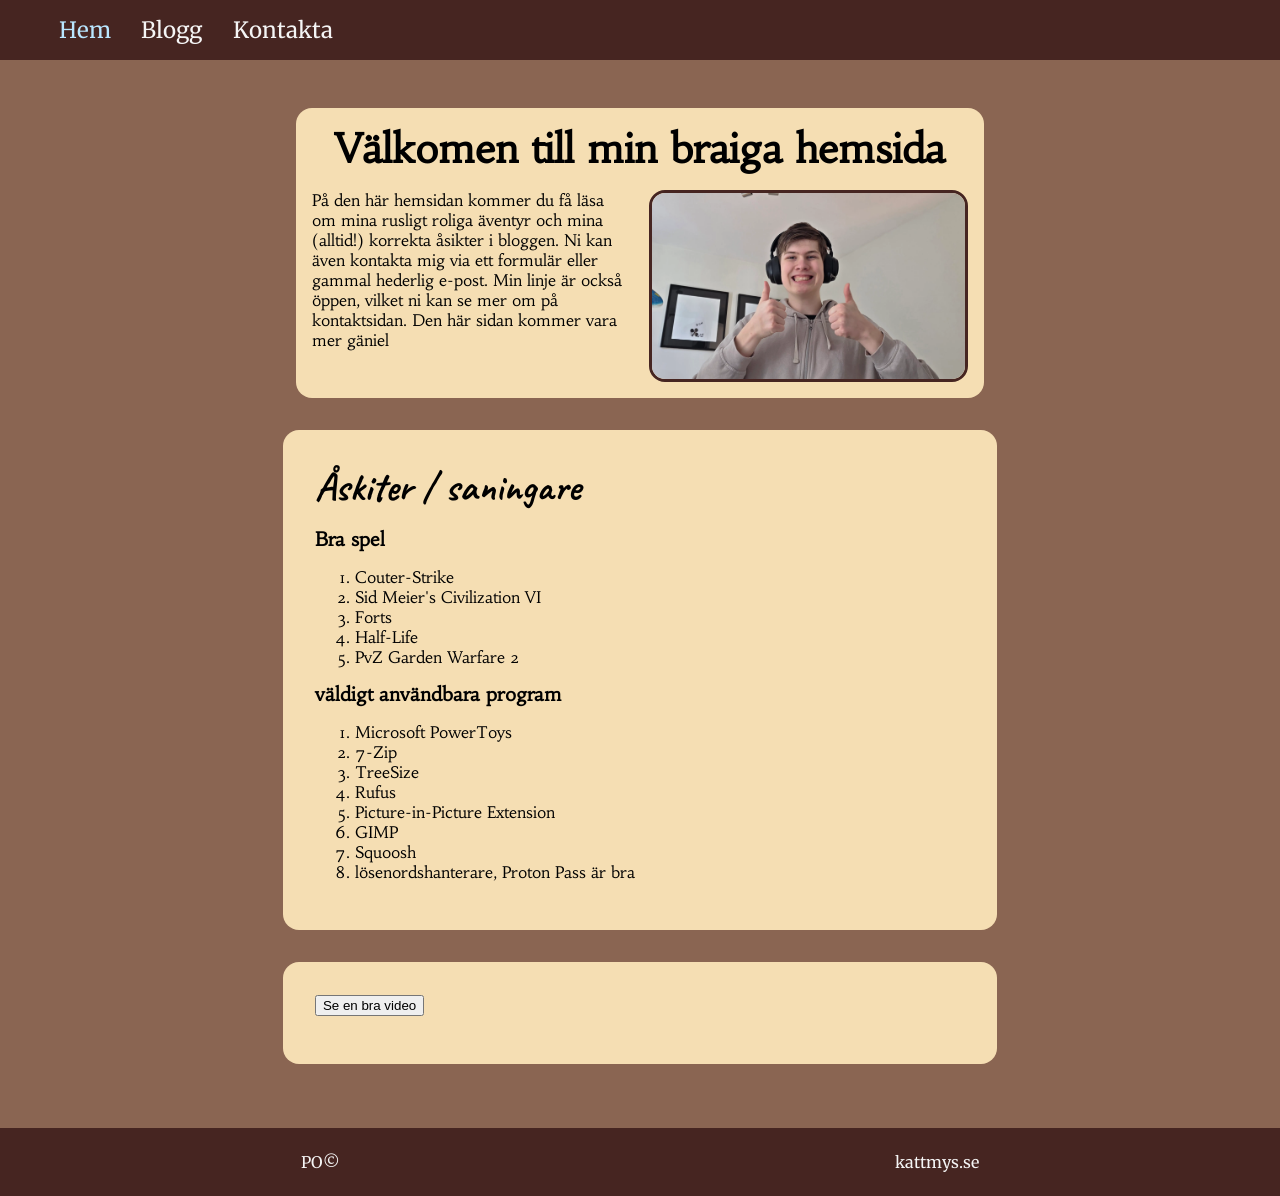
<file: index.html>
<!DOCTYPE html>
<html lang="sv">

<head>
    <meta charset="UTF-8">
    <meta name="viewport" content="width=device-width, initial-scale=1.0">
    <title>Hem</title>
    <link rel="stylesheet" href="style.css">
    <script defer src="./script.js"></script>
</head>

<body>
    <div class="container">
        <header>
            <nav>
                <a class="active" href="index.html">Hem</a>
                <a href="blogg.html">Blogg</a>
                <a href="kontakta.html">Kontakta</a>
            </nav>
        </header>
        <main>
            <figure>
                <h1>Välkomen till min braiga hemsida</h1>
                <div class="flex-box">
                    <p>På den här hemsidan kommer du få läsa om mina rusligt roliga äventyr och mina (alltid!) korrekta
                        åsikter i bloggen. Ni kan även kontakta mig via ett formulär eller gammal hederlig e-post. Min
                        linje är också öppen, vilket ni kan se mer om på kontaktsidan. Den här sidan kommer vara mer
                        gäniel</p>
                    <img src="pictures/coolStartPicture.webp" alt="En cool bild på mig">
                </div>
            </figure>
                <article>
                    <h2>Åskiter / saningare</h2>
                    <h3>Bra spel</h3>
                    <ol>
                        <li>Couter-Strike</li>
                        <li>Sid Meier's Civilization VI</li>
                        <li>Forts</li>
                        <li>Half-Life</li>
                        <li>PvZ Garden Warfare 2</li>
                    </ol>
                    <h3>väldigt användbara program</h3>
                    <ol>
                        <li><a href="https://apps.microsoft.com/detail/XP89DCGQ3K6VLD?hl=sv-SE&gl=SE&ocid=pdpshare">Microsoft PowerToys</a></li>
                        <li><a href="https://www.7-zip.org/">7-Zip</a></li>
                        <li><a href="https://www.jam-software.com/treesize#different-versions-for-different-requirements">TreeSize</a></li>
                        <li><a href="https://rufus.ie/en/">Rufus</a></li>
                        <li><a href="https://chromewebstore.google.com/detail/picture-in-picture-extens/hkgfoiooedgoejojocmhlaklaeopbecg?hl=sv&utm_source=ext_sidebar">Picture-in-Picture Extension</a></li>
                        <li><a href="https://www.gimp.org/downloads/">GIMP</a></li>
                        <li><a href="https://squoosh.app/">Squoosh</a></li>
                        <li>lösenordshanterare, <a href="https://proton.me/pass">Proton Pass</a> är bra</li>
                    </ol>
                </article>
                <article>
                        <button onclick="showVideo()">Se en bra video</button>
                        <iframe width="200" height="400" src="https://www.youtube.com/embed/jNQXAC9IVRw" title="YouTube video player" frameborder="0" allow="accelerometer; autoplay; clipboard-write; encrypted-media; gyroscope; picture-in-picture; web-share" referrerpolicy="strict-origin-when-cross-origin" allowfullscreen></iframe>
                </article>
        </main>
        <footer>
            <p>PO&copy;</p>
            <p><a href="https://kattmys.se/">kattmys.se</a></p>
        </footer>
    </div>
</body>

</html>
</file>
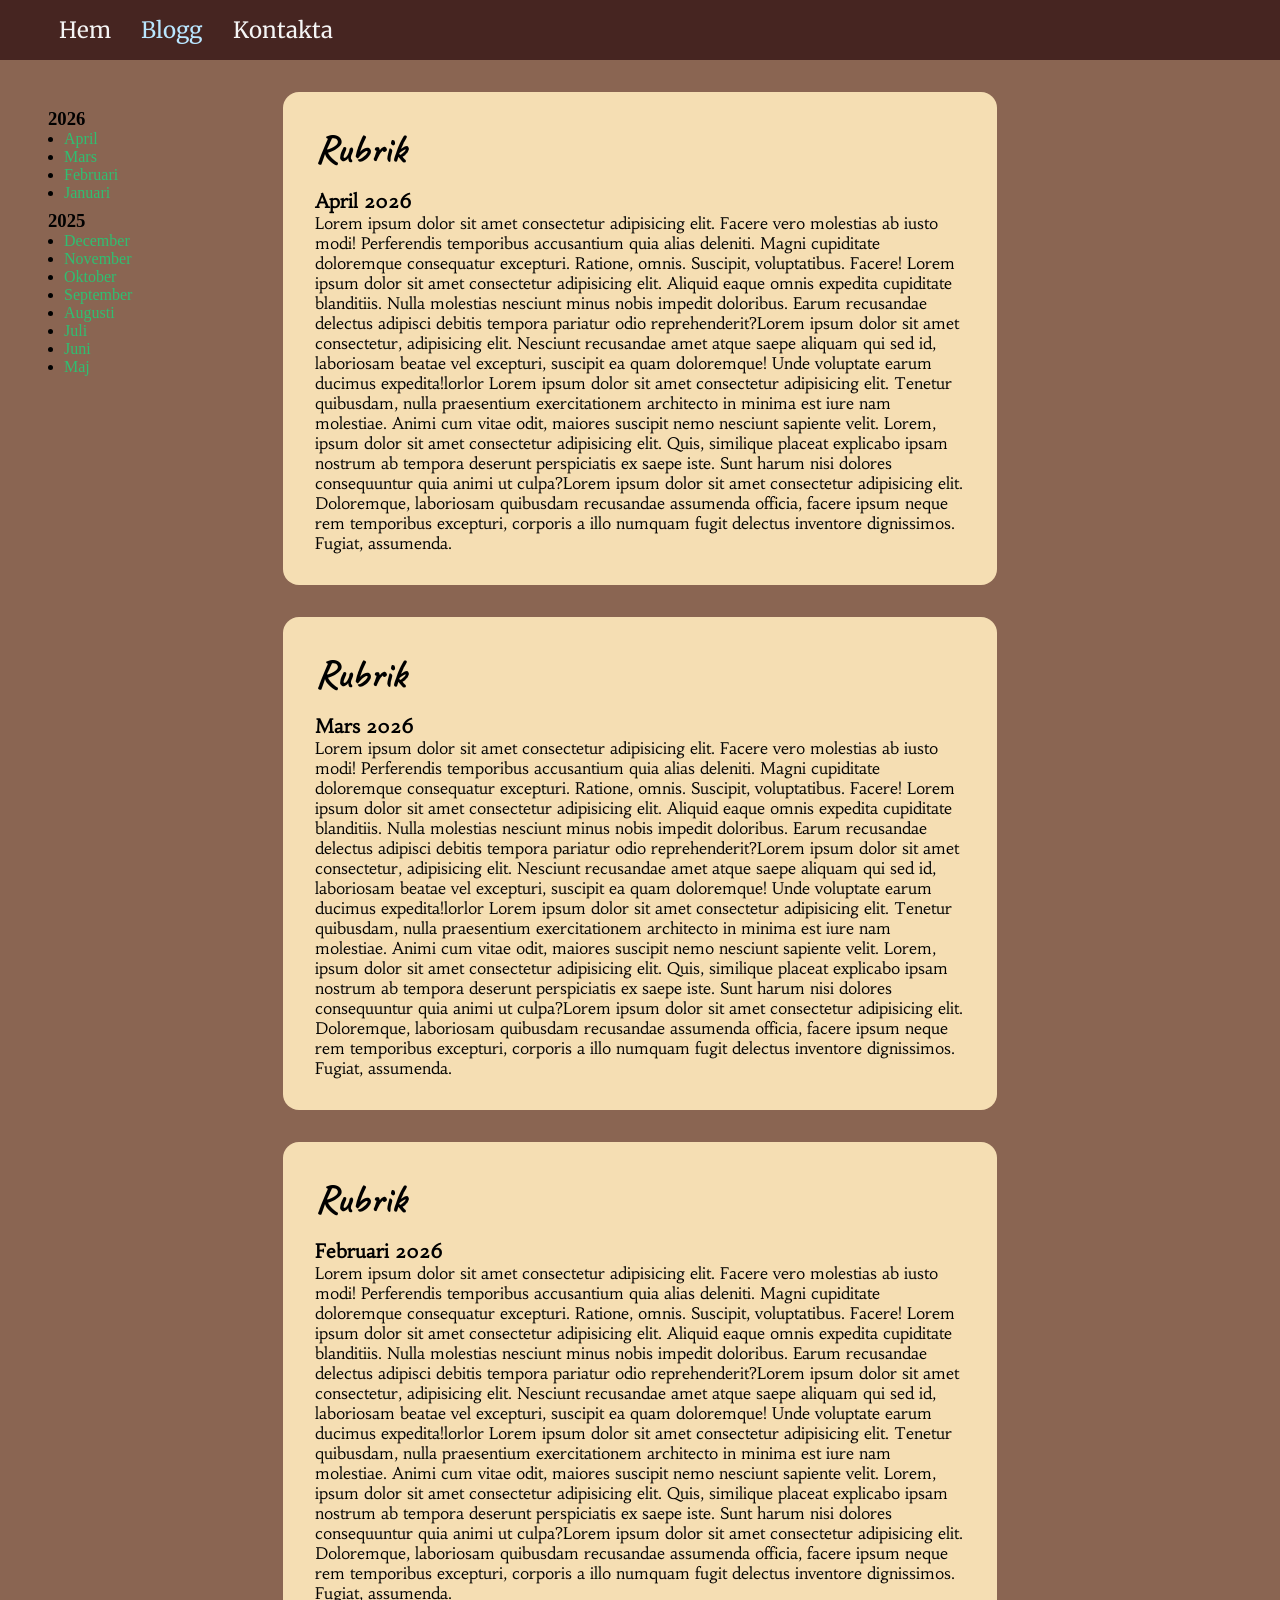
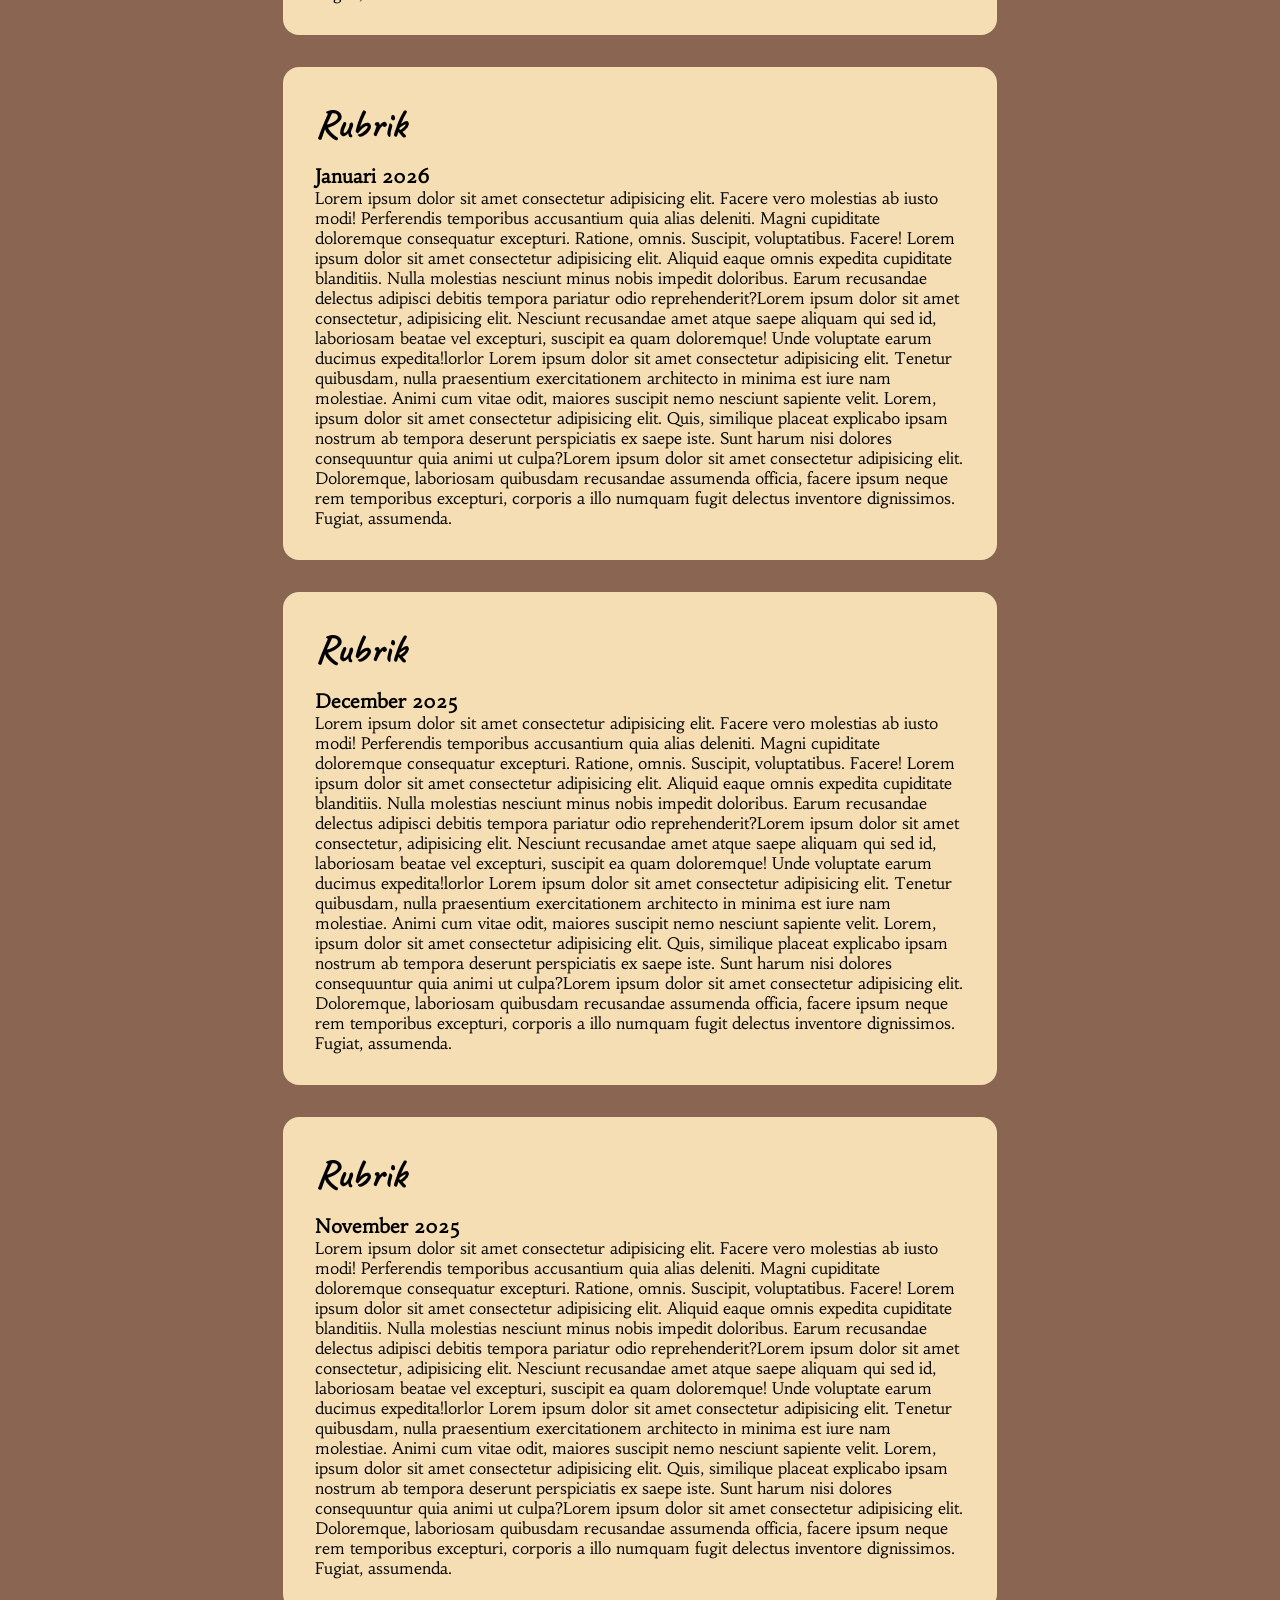
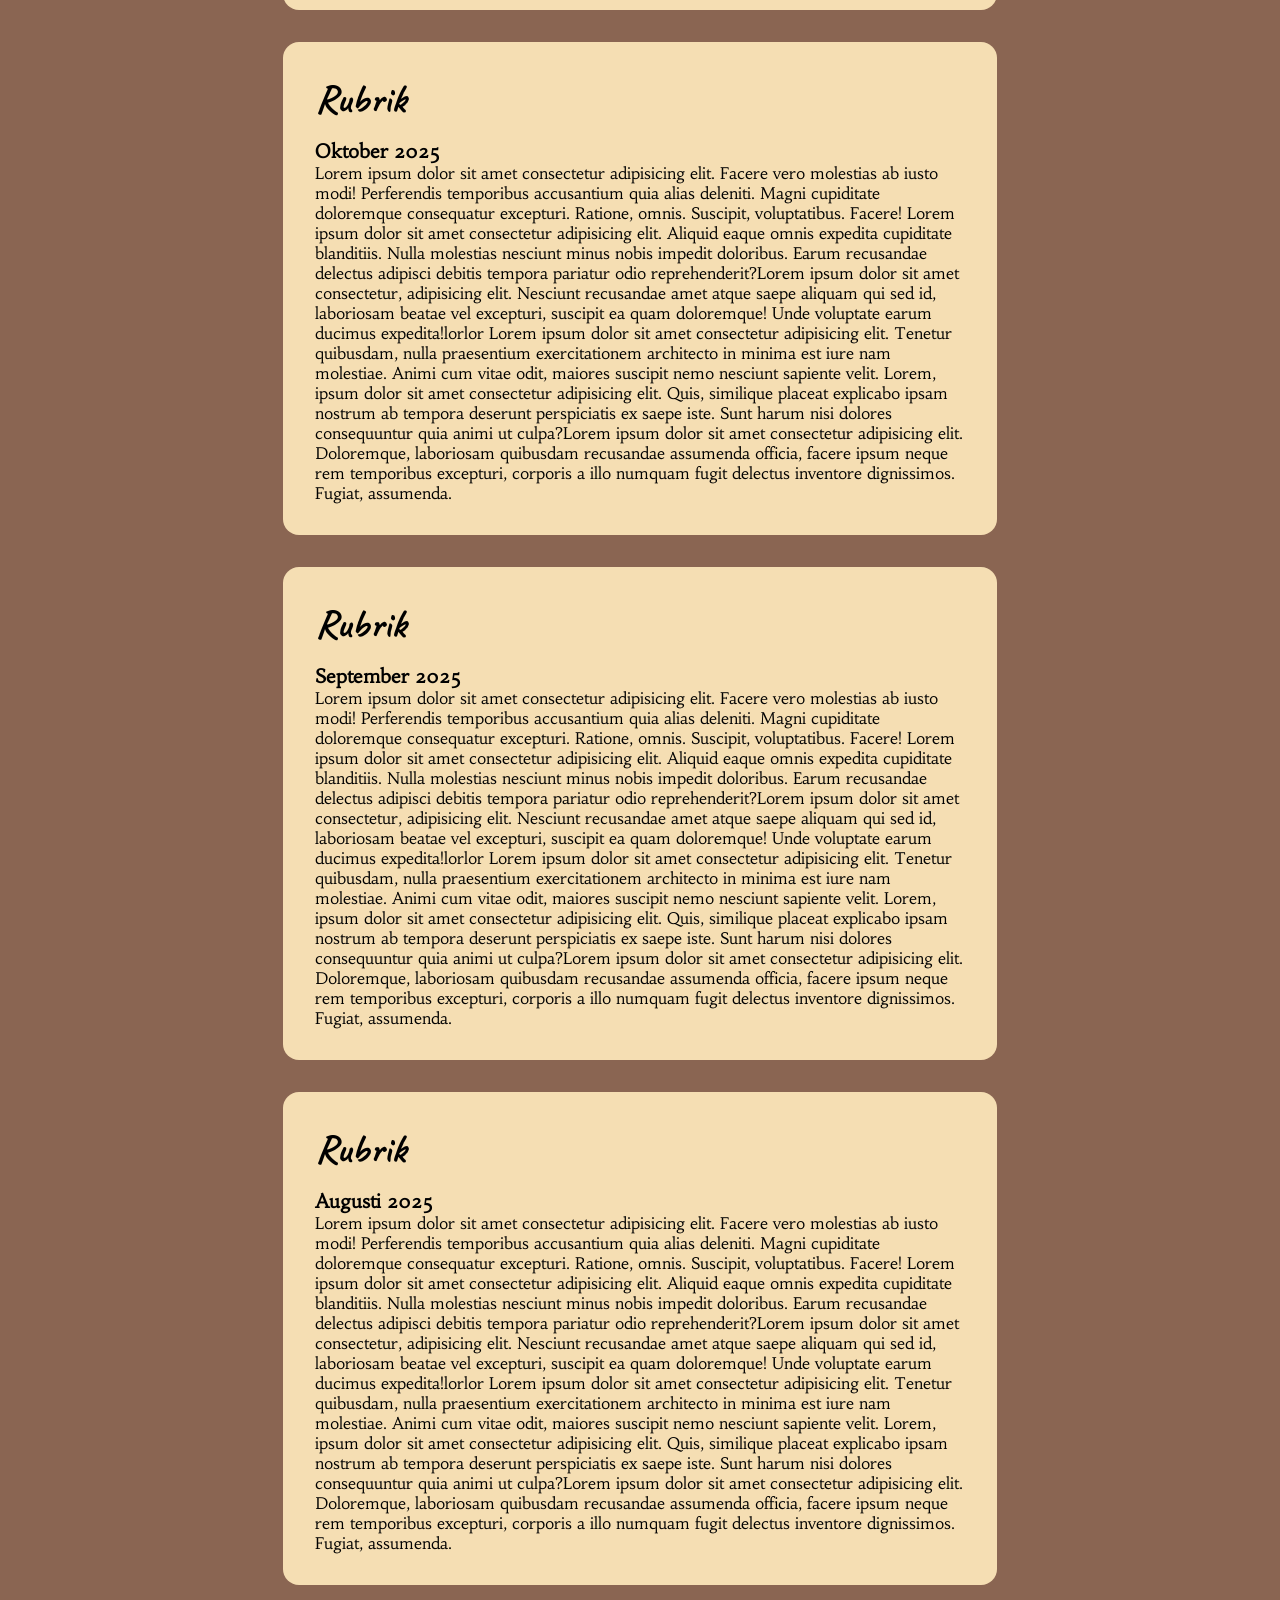
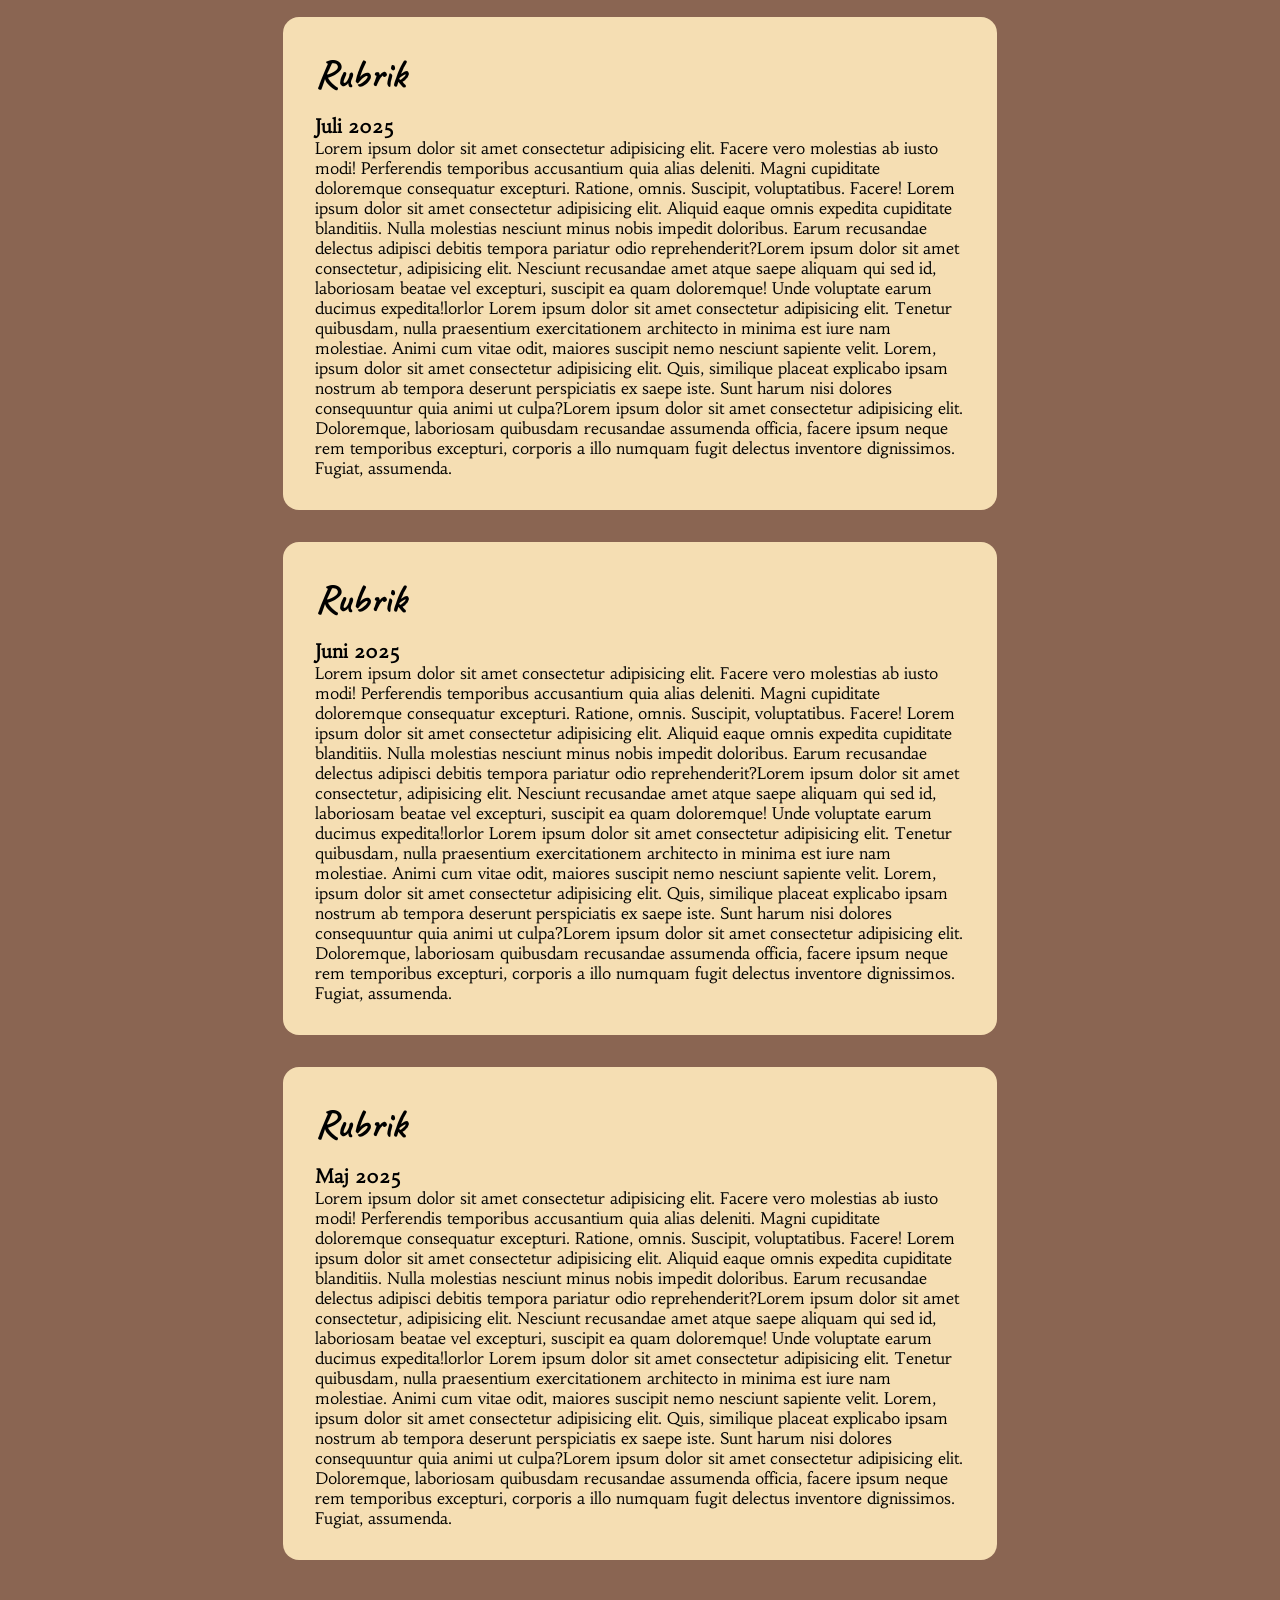
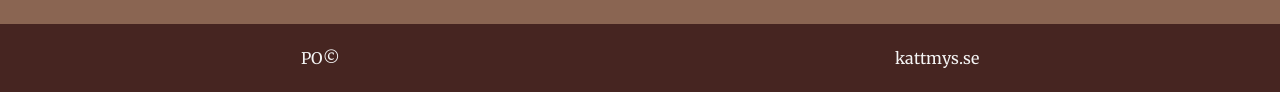
<file: blogg.html>
<!DOCTYPE html>
<html lang="sv">

<head>
    <meta charset="UTF-8">
    <meta name="viewport" content="width=device-width, initial-scale=1.0">
    <title>Blogg</title>
    <link rel="stylesheet" href="style.css">
</head>

<body>
    <div class="container">
        <header>
            <nav>
                <a href="index.html">Hem</a>
                <a class="active" href="blogg.html">Blogg</a>
                <a href="kontakta.html">Kontakta</a>
            </nav>
        </header>
        <main>
            <article>
                <h2>Rubrik</h2>
                <h3>April 2026</h3>
                <p>Lorem ipsum dolor sit amet consectetur adipisicing elit. Facere vero molestias ab iusto modi!
                    Perferendis temporibus accusantium quia alias deleniti. Magni cupiditate doloremque consequatur
                    excepturi. Ratione, omnis. Suscipit, voluptatibus. Facere! Lorem ipsum dolor sit amet consectetur
                    adipisicing elit. Aliquid eaque omnis expedita cupiditate blanditiis. Nulla molestias nesciunt minus
                    nobis impedit doloribus. Earum recusandae delectus adipisci debitis tempora pariatur odio
                    reprehenderit?Lorem ipsum dolor sit amet consectetur, adipisicing elit. Nesciunt recusandae amet
                    atque saepe aliquam qui sed id, laboriosam beatae vel excepturi, suscipit ea quam doloremque! Unde
                    voluptate earum ducimus expedita!lorlor Lorem ipsum dolor sit amet consectetur adipisicing elit.
                    Tenetur quibusdam, nulla praesentium exercitationem architecto in minima est iure nam molestiae.
                    Animi cum vitae odit, maiores suscipit nemo nesciunt sapiente velit. Lorem, ipsum dolor sit amet
                    consectetur adipisicing elit. Quis, similique placeat explicabo ipsam nostrum ab tempora deserunt
                    perspiciatis ex saepe iste. Sunt harum nisi dolores consequuntur quia animi ut culpa?Lorem ipsum
                    dolor sit amet consectetur adipisicing elit. Doloremque, laboriosam quibusdam recusandae assumenda
                    officia, facere ipsum neque rem temporibus excepturi, corporis a illo numquam fugit delectus
                    inventore dignissimos. Fugiat, assumenda.</p>
            </article>
            <article id="Mars-2026">
                <h2>Rubrik</h2>
                <h3>Mars 2026</h3>
                <p>Lorem ipsum dolor sit amet consectetur adipisicing elit. Facere vero molestias ab iusto modi!
                    Perferendis temporibus accusantium quia alias deleniti. Magni cupiditate doloremque consequatur
                    excepturi. Ratione, omnis. Suscipit, voluptatibus. Facere! Lorem ipsum dolor sit amet consectetur
                    adipisicing elit. Aliquid eaque omnis expedita cupiditate blanditiis. Nulla molestias nesciunt minus
                    nobis impedit doloribus. Earum recusandae delectus adipisci debitis tempora pariatur odio
                    reprehenderit?Lorem ipsum dolor sit amet consectetur, adipisicing elit. Nesciunt recusandae amet
                    atque saepe aliquam qui sed id, laboriosam beatae vel excepturi, suscipit ea quam doloremque! Unde
                    voluptate earum ducimus expedita!lorlor Lorem ipsum dolor sit amet consectetur adipisicing elit.
                    Tenetur quibusdam, nulla praesentium exercitationem architecto in minima est iure nam molestiae.
                    Animi cum vitae odit, maiores suscipit nemo nesciunt sapiente velit. Lorem, ipsum dolor sit amet
                    consectetur adipisicing elit. Quis, similique placeat explicabo ipsam nostrum ab tempora deserunt
                    perspiciatis ex saepe iste. Sunt harum nisi dolores consequuntur quia animi ut culpa?Lorem ipsum
                    dolor sit amet consectetur adipisicing elit. Doloremque, laboriosam quibusdam recusandae assumenda
                    officia, facere ipsum neque rem temporibus excepturi, corporis a illo numquam fugit delectus
                    inventore dignissimos. Fugiat, assumenda.</p>
            </article>
            <article id="Februari-2026">
                <h2>Rubrik</h2>
                <h3>Februari 2026</h3>
                <p>Lorem ipsum dolor sit amet consectetur adipisicing elit. Facere vero molestias ab iusto modi!
                    Perferendis temporibus accusantium quia alias deleniti. Magni cupiditate doloremque consequatur
                    excepturi. Ratione, omnis. Suscipit, voluptatibus. Facere! Lorem ipsum dolor sit amet consectetur
                    adipisicing elit. Aliquid eaque omnis expedita cupiditate blanditiis. Nulla molestias nesciunt minus
                    nobis impedit doloribus. Earum recusandae delectus adipisci debitis tempora pariatur odio
                    reprehenderit?Lorem ipsum dolor sit amet consectetur, adipisicing elit. Nesciunt recusandae amet
                    atque saepe aliquam qui sed id, laboriosam beatae vel excepturi, suscipit ea quam doloremque! Unde
                    voluptate earum ducimus expedita!lorlor Lorem ipsum dolor sit amet consectetur adipisicing elit.
                    Tenetur quibusdam, nulla praesentium exercitationem architecto in minima est iure nam molestiae.
                    Animi cum vitae odit, maiores suscipit nemo nesciunt sapiente velit. Lorem, ipsum dolor sit amet
                    consectetur adipisicing elit. Quis, similique placeat explicabo ipsam nostrum ab tempora deserunt
                    perspiciatis ex saepe iste. Sunt harum nisi dolores consequuntur quia animi ut culpa?Lorem ipsum
                    dolor sit amet consectetur adipisicing elit. Doloremque, laboriosam quibusdam recusandae assumenda
                    officia, facere ipsum neque rem temporibus excepturi, corporis a illo numquam fugit delectus
                    inventore dignissimos. Fugiat, assumenda.</p>
            </article>
            <article id="Januari-2026">
                <h2>Rubrik</h2>
                <h3>Januari 2026</h3>
                <p>Lorem ipsum dolor sit amet consectetur adipisicing elit. Facere vero molestias ab iusto modi!
                    Perferendis temporibus accusantium quia alias deleniti. Magni cupiditate doloremque consequatur
                    excepturi. Ratione, omnis. Suscipit, voluptatibus. Facere! Lorem ipsum dolor sit amet consectetur
                    adipisicing elit. Aliquid eaque omnis expedita cupiditate blanditiis. Nulla molestias nesciunt minus
                    nobis impedit doloribus. Earum recusandae delectus adipisci debitis tempora pariatur odio
                    reprehenderit?Lorem ipsum dolor sit amet consectetur, adipisicing elit. Nesciunt recusandae amet
                    atque saepe aliquam qui sed id, laboriosam beatae vel excepturi, suscipit ea quam doloremque! Unde
                    voluptate earum ducimus expedita!lorlor Lorem ipsum dolor sit amet consectetur adipisicing elit.
                    Tenetur quibusdam, nulla praesentium exercitationem architecto in minima est iure nam molestiae.
                    Animi cum vitae odit, maiores suscipit nemo nesciunt sapiente velit. Lorem, ipsum dolor sit amet
                    consectetur adipisicing elit. Quis, similique placeat explicabo ipsam nostrum ab tempora deserunt
                    perspiciatis ex saepe iste. Sunt harum nisi dolores consequuntur quia animi ut culpa?Lorem ipsum
                    dolor sit amet consectetur adipisicing elit. Doloremque, laboriosam quibusdam recusandae assumenda
                    officia, facere ipsum neque rem temporibus excepturi, corporis a illo numquam fugit delectus
                    inventore dignissimos. Fugiat, assumenda.</p>
            </article>
            <article id="December-2025">
                <h2>Rubrik</h2>
                <h3>December 2025</h3>
                <p>Lorem ipsum dolor sit amet consectetur adipisicing elit. Facere vero molestias ab iusto modi!
                    Perferendis temporibus accusantium quia alias deleniti. Magni cupiditate doloremque consequatur
                    excepturi. Ratione, omnis. Suscipit, voluptatibus. Facere! Lorem ipsum dolor sit amet consectetur
                    adipisicing elit. Aliquid eaque omnis expedita cupiditate blanditiis. Nulla molestias nesciunt minus
                    nobis impedit doloribus. Earum recusandae delectus adipisci debitis tempora pariatur odio
                    reprehenderit?Lorem ipsum dolor sit amet consectetur, adipisicing elit. Nesciunt recusandae amet
                    atque saepe aliquam qui sed id, laboriosam beatae vel excepturi, suscipit ea quam doloremque! Unde
                    voluptate earum ducimus expedita!lorlor Lorem ipsum dolor sit amet consectetur adipisicing elit.
                    Tenetur quibusdam, nulla praesentium exercitationem architecto in minima est iure nam molestiae.
                    Animi cum vitae odit, maiores suscipit nemo nesciunt sapiente velit. Lorem, ipsum dolor sit amet
                    consectetur adipisicing elit. Quis, similique placeat explicabo ipsam nostrum ab tempora deserunt
                    perspiciatis ex saepe iste. Sunt harum nisi dolores consequuntur quia animi ut culpa?Lorem ipsum
                    dolor sit amet consectetur adipisicing elit. Doloremque, laboriosam quibusdam recusandae assumenda
                    officia, facere ipsum neque rem temporibus excepturi, corporis a illo numquam fugit delectus
                    inventore dignissimos. Fugiat, assumenda.</p>
            </article>
            <article id="November-2025">
                <h2>Rubrik</h2>
                <h3>November 2025</h3>
                <p>Lorem ipsum dolor sit amet consectetur adipisicing elit. Facere vero molestias ab iusto modi!
                    Perferendis temporibus accusantium quia alias deleniti. Magni cupiditate doloremque consequatur
                    excepturi. Ratione, omnis. Suscipit, voluptatibus. Facere! Lorem ipsum dolor sit amet consectetur
                    adipisicing elit. Aliquid eaque omnis expedita cupiditate blanditiis. Nulla molestias nesciunt minus
                    nobis impedit doloribus. Earum recusandae delectus adipisci debitis tempora pariatur odio
                    reprehenderit?Lorem ipsum dolor sit amet consectetur, adipisicing elit. Nesciunt recusandae amet
                    atque saepe aliquam qui sed id, laboriosam beatae vel excepturi, suscipit ea quam doloremque! Unde
                    voluptate earum ducimus expedita!lorlor Lorem ipsum dolor sit amet consectetur adipisicing elit.
                    Tenetur quibusdam, nulla praesentium exercitationem architecto in minima est iure nam molestiae.
                    Animi cum vitae odit, maiores suscipit nemo nesciunt sapiente velit. Lorem, ipsum dolor sit amet
                    consectetur adipisicing elit. Quis, similique placeat explicabo ipsam nostrum ab tempora deserunt
                    perspiciatis ex saepe iste. Sunt harum nisi dolores consequuntur quia animi ut culpa?Lorem ipsum
                    dolor sit amet consectetur adipisicing elit. Doloremque, laboriosam quibusdam recusandae assumenda
                    officia, facere ipsum neque rem temporibus excepturi, corporis a illo numquam fugit delectus
                    inventore dignissimos. Fugiat, assumenda.</p>
            </article>
            <article id="Oktober-2025">
                <h2>Rubrik</h2>
                <h3>Oktober 2025</h3>
                <p>Lorem ipsum dolor sit amet consectetur adipisicing elit. Facere vero molestias ab iusto modi!
                    Perferendis temporibus accusantium quia alias deleniti. Magni cupiditate doloremque consequatur
                    excepturi. Ratione, omnis. Suscipit, voluptatibus. Facere! Lorem ipsum dolor sit amet consectetur
                    adipisicing elit. Aliquid eaque omnis expedita cupiditate blanditiis. Nulla molestias nesciunt minus
                    nobis impedit doloribus. Earum recusandae delectus adipisci debitis tempora pariatur odio
                    reprehenderit?Lorem ipsum dolor sit amet consectetur, adipisicing elit. Nesciunt recusandae amet
                    atque saepe aliquam qui sed id, laboriosam beatae vel excepturi, suscipit ea quam doloremque! Unde
                    voluptate earum ducimus expedita!lorlor Lorem ipsum dolor sit amet consectetur adipisicing elit.
                    Tenetur quibusdam, nulla praesentium exercitationem architecto in minima est iure nam molestiae.
                    Animi cum vitae odit, maiores suscipit nemo nesciunt sapiente velit. Lorem, ipsum dolor sit amet
                    consectetur adipisicing elit. Quis, similique placeat explicabo ipsam nostrum ab tempora deserunt
                    perspiciatis ex saepe iste. Sunt harum nisi dolores consequuntur quia animi ut culpa?Lorem ipsum
                    dolor sit amet consectetur adipisicing elit. Doloremque, laboriosam quibusdam recusandae assumenda
                    officia, facere ipsum neque rem temporibus excepturi, corporis a illo numquam fugit delectus
                    inventore dignissimos. Fugiat, assumenda.</p>
            </article>
            <article id="September-2025">
                <h2>Rubrik</h2>
                <h3>September 2025</h3>
                <p>Lorem ipsum dolor sit amet consectetur adipisicing elit. Facere vero molestias ab iusto modi!
                    Perferendis temporibus accusantium quia alias deleniti. Magni cupiditate doloremque consequatur
                    excepturi. Ratione, omnis. Suscipit, voluptatibus. Facere! Lorem ipsum dolor sit amet consectetur
                    adipisicing elit. Aliquid eaque omnis expedita cupiditate blanditiis. Nulla molestias nesciunt minus
                    nobis impedit doloribus. Earum recusandae delectus adipisci debitis tempora pariatur odio
                    reprehenderit?Lorem ipsum dolor sit amet consectetur, adipisicing elit. Nesciunt recusandae amet
                    atque saepe aliquam qui sed id, laboriosam beatae vel excepturi, suscipit ea quam doloremque! Unde
                    voluptate earum ducimus expedita!lorlor Lorem ipsum dolor sit amet consectetur adipisicing elit.
                    Tenetur quibusdam, nulla praesentium exercitationem architecto in minima est iure nam molestiae.
                    Animi cum vitae odit, maiores suscipit nemo nesciunt sapiente velit. Lorem, ipsum dolor sit amet
                    consectetur adipisicing elit. Quis, similique placeat explicabo ipsam nostrum ab tempora deserunt
                    perspiciatis ex saepe iste. Sunt harum nisi dolores consequuntur quia animi ut culpa?Lorem ipsum
                    dolor sit amet consectetur adipisicing elit. Doloremque, laboriosam quibusdam recusandae assumenda
                    officia, facere ipsum neque rem temporibus excepturi, corporis a illo numquam fugit delectus
                    inventore dignissimos. Fugiat, assumenda.</p>
            </article>
            <article id="Augusti-2025">
                <h2>Rubrik</h2>
                <h3>Augusti 2025</h3>
                <p>Lorem ipsum dolor sit amet consectetur adipisicing elit. Facere vero molestias ab iusto modi!
                    Perferendis temporibus accusantium quia alias deleniti. Magni cupiditate doloremque consequatur
                    excepturi. Ratione, omnis. Suscipit, voluptatibus. Facere! Lorem ipsum dolor sit amet consectetur
                    adipisicing elit. Aliquid eaque omnis expedita cupiditate blanditiis. Nulla molestias nesciunt minus
                    nobis impedit doloribus. Earum recusandae delectus adipisci debitis tempora pariatur odio
                    reprehenderit?Lorem ipsum dolor sit amet consectetur, adipisicing elit. Nesciunt recusandae amet
                    atque saepe aliquam qui sed id, laboriosam beatae vel excepturi, suscipit ea quam doloremque! Unde
                    voluptate earum ducimus expedita!lorlor Lorem ipsum dolor sit amet consectetur adipisicing elit.
                    Tenetur quibusdam, nulla praesentium exercitationem architecto in minima est iure nam molestiae.
                    Animi cum vitae odit, maiores suscipit nemo nesciunt sapiente velit. Lorem, ipsum dolor sit amet
                    consectetur adipisicing elit. Quis, similique placeat explicabo ipsam nostrum ab tempora deserunt
                    perspiciatis ex saepe iste. Sunt harum nisi dolores consequuntur quia animi ut culpa?Lorem ipsum
                    dolor sit amet consectetur adipisicing elit. Doloremque, laboriosam quibusdam recusandae assumenda
                    officia, facere ipsum neque rem temporibus excepturi, corporis a illo numquam fugit delectus
                    inventore dignissimos. Fugiat, assumenda.</p>
            </article>
            <article id="Juli-2025">
                <h2>Rubrik</h2>
                <h3>Juli 2025</h3>
                <p>Lorem ipsum dolor sit amet consectetur adipisicing elit. Facere vero molestias ab iusto modi!
                    Perferendis temporibus accusantium quia alias deleniti. Magni cupiditate doloremque consequatur
                    excepturi. Ratione, omnis. Suscipit, voluptatibus. Facere! Lorem ipsum dolor sit amet consectetur
                    adipisicing elit. Aliquid eaque omnis expedita cupiditate blanditiis. Nulla molestias nesciunt minus
                    nobis impedit doloribus. Earum recusandae delectus adipisci debitis tempora pariatur odio
                    reprehenderit?Lorem ipsum dolor sit amet consectetur, adipisicing elit. Nesciunt recusandae amet
                    atque saepe aliquam qui sed id, laboriosam beatae vel excepturi, suscipit ea quam doloremque! Unde
                    voluptate earum ducimus expedita!lorlor Lorem ipsum dolor sit amet consectetur adipisicing elit.
                    Tenetur quibusdam, nulla praesentium exercitationem architecto in minima est iure nam molestiae.
                    Animi cum vitae odit, maiores suscipit nemo nesciunt sapiente velit. Lorem, ipsum dolor sit amet
                    consectetur adipisicing elit. Quis, similique placeat explicabo ipsam nostrum ab tempora deserunt
                    perspiciatis ex saepe iste. Sunt harum nisi dolores consequuntur quia animi ut culpa?Lorem ipsum
                    dolor sit amet consectetur adipisicing elit. Doloremque, laboriosam quibusdam recusandae assumenda
                    officia, facere ipsum neque rem temporibus excepturi, corporis a illo numquam fugit delectus
                    inventore dignissimos. Fugiat, assumenda.</p>
            </article>
            <article id="Juni-2025">
                <h2>Rubrik</h2>
                <h3>Juni 2025</h3>
                <p>Lorem ipsum dolor sit amet consectetur adipisicing elit. Facere vero molestias ab iusto modi!
                    Perferendis temporibus accusantium quia alias deleniti. Magni cupiditate doloremque consequatur
                    excepturi. Ratione, omnis. Suscipit, voluptatibus. Facere! Lorem ipsum dolor sit amet consectetur
                    adipisicing elit. Aliquid eaque omnis expedita cupiditate blanditiis. Nulla molestias nesciunt minus
                    nobis impedit doloribus. Earum recusandae delectus adipisci debitis tempora pariatur odio
                    reprehenderit?Lorem ipsum dolor sit amet consectetur, adipisicing elit. Nesciunt recusandae amet
                    atque saepe aliquam qui sed id, laboriosam beatae vel excepturi, suscipit ea quam doloremque! Unde
                    voluptate earum ducimus expedita!lorlor Lorem ipsum dolor sit amet consectetur adipisicing elit.
                    Tenetur quibusdam, nulla praesentium exercitationem architecto in minima est iure nam molestiae.
                    Animi cum vitae odit, maiores suscipit nemo nesciunt sapiente velit. Lorem, ipsum dolor sit amet
                    consectetur adipisicing elit. Quis, similique placeat explicabo ipsam nostrum ab tempora deserunt
                    perspiciatis ex saepe iste. Sunt harum nisi dolores consequuntur quia animi ut culpa?Lorem ipsum
                    dolor sit amet consectetur adipisicing elit. Doloremque, laboriosam quibusdam recusandae assumenda
                    officia, facere ipsum neque rem temporibus excepturi, corporis a illo numquam fugit delectus
                    inventore dignissimos. Fugiat, assumenda.</p>
            </article>
            <article id="Maj-2025">
                <h2>Rubrik</h2>
                <h3>Maj 2025</h3>
                <p>Lorem ipsum dolor sit amet consectetur adipisicing elit. Facere vero molestias ab iusto modi!
                    Perferendis temporibus accusantium quia alias deleniti. Magni cupiditate doloremque consequatur
                    excepturi. Ratione, omnis. Suscipit, voluptatibus. Facere! Lorem ipsum dolor sit amet consectetur
                    adipisicing elit. Aliquid eaque omnis expedita cupiditate blanditiis. Nulla molestias nesciunt minus
                    nobis impedit doloribus. Earum recusandae delectus adipisci debitis tempora pariatur odio
                    reprehenderit?Lorem ipsum dolor sit amet consectetur, adipisicing elit. Nesciunt recusandae amet
                    atque saepe aliquam qui sed id, laboriosam beatae vel excepturi, suscipit ea quam doloremque! Unde
                    voluptate earum ducimus expedita!lorlor Lorem ipsum dolor sit amet consectetur adipisicing elit.
                    Tenetur quibusdam, nulla praesentium exercitationem architecto in minima est iure nam molestiae.
                    Animi cum vitae odit, maiores suscipit nemo nesciunt sapiente velit. Lorem, ipsum dolor sit amet
                    consectetur adipisicing elit. Quis, similique placeat explicabo ipsam nostrum ab tempora deserunt
                    perspiciatis ex saepe iste. Sunt harum nisi dolores consequuntur quia animi ut culpa?Lorem ipsum
                    dolor sit amet consectetur adipisicing elit. Doloremque, laboriosam quibusdam recusandae assumenda
                    officia, facere ipsum neque rem temporibus excepturi, corporis a illo numquam fugit delectus
                    inventore dignissimos. Fugiat, assumenda.</p>
            </article>
        </main>
        <nav class="left-side-panel">
            <h3>2026</h3>
            <ul>
                <li><a href="#April-2026">April</a></li>
                <li><a href="#Mars-2026">Mars</a></li>
                <li><a href="#Februari-2026">Februari</a></li>
                <li><a href="#Januari-2026">Januari</a></li>
            </ul>
            <h3>2025</h3>
            <ul>
                <li><a href="#December-2025">December</a></li>
                <li><a href="#November-2025">November</a></li>
                <li><a href="#Oktober-2025">Oktober</a></li>
                <li><a href="#September-2025">September</a></li>
                <li><a href="#Augusti-2025">Augusti</a></li>
                <li><a href="#Juli-2025">Juli</a></li>
                <li><a href="#Juni-2025">Juni</a></li>
                <li><a href="#Maj-2025">Maj</a></li>
            </ul>
        </nav>
        <aside>

        </aside>
        <footer>
            <p>PO&copy;</p>
            <p><a href="https://kattmys.se/">kattmys.se</a></p>
        </footer>
    </div>
</body>

</html>
</file>
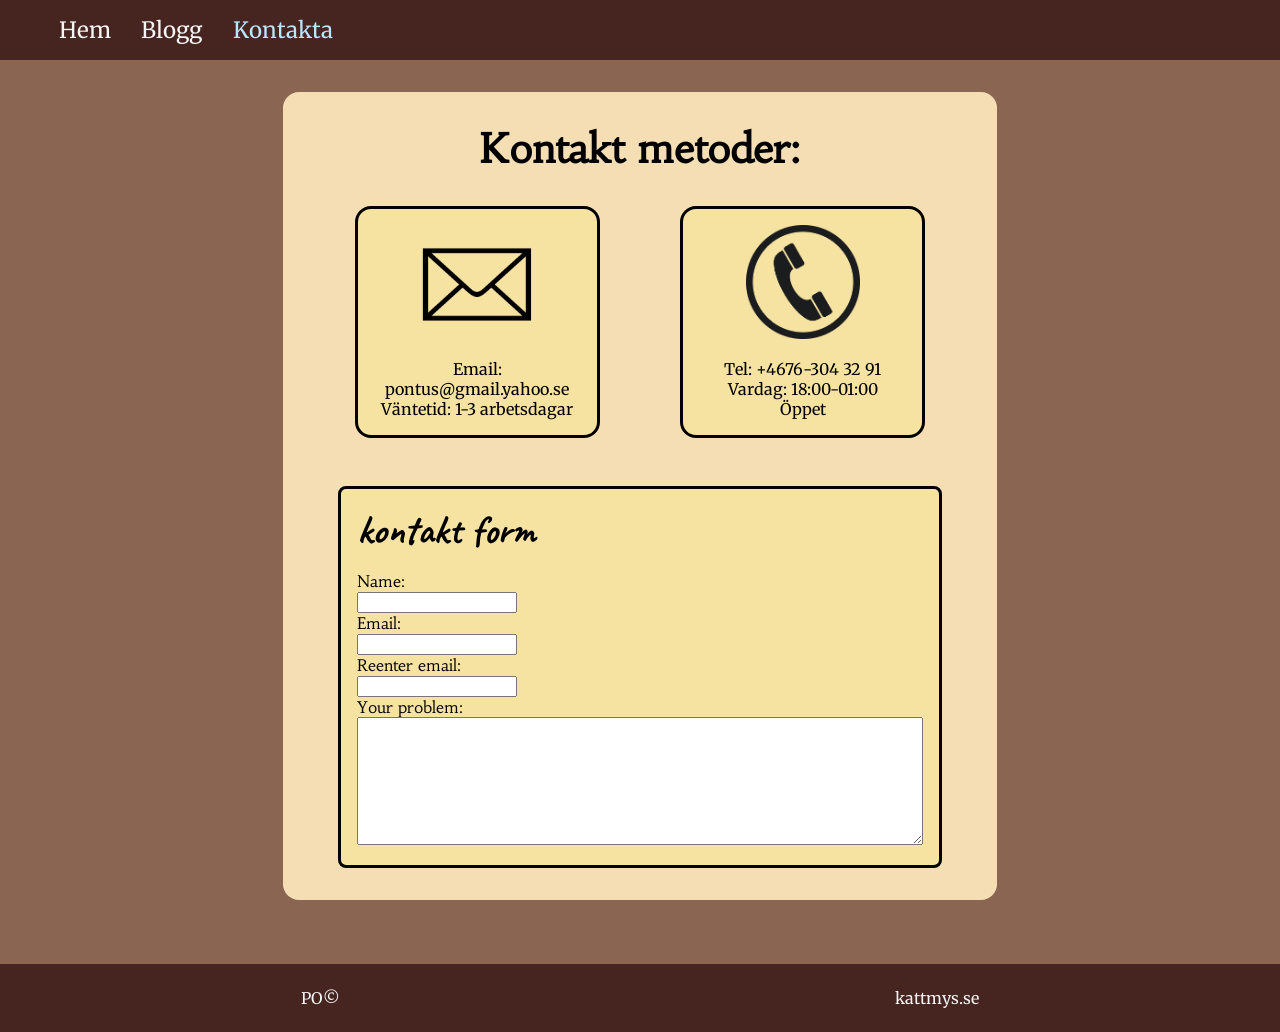
<file: kontakta.html>
<!DOCTYPE html>
<html lang="sv">

<head>
    <meta charset="UTF-8">
    <meta name="viewport" content="width=device-width, initial-scale=1.0">
    <title>Kontakt</title>
    <link rel="stylesheet" href="style.css">
    <script defer src="./script.js"></script>
</head>

<body>
    <div class="container">
        <header>
            <nav>
                <a href="index.html">Hem</a>
                <a href="blogg.html">Blogg</a>
                <a class="active" href="kontakta.html">Kontakta</a>
            </nav>
        </header>
        <main>
            <article>
                <h1>Kontakt metoder:</h1>
                <div class="columns">
                    <figure>
                        <img src="pictures/letterIcon.webp" alt="Letter icon">
                        <p>Email: <a href="mailto:">pontus@gmail.yahoo.se</a></p>
                        <p>Väntetid: 1-3 arbetsdagar</p>
                    </figure>
                    <figure>
                        <img src="pictures/phoneIcon.webp" alt="Phone icon">
                        <p>Tel: <a href="tel:+">+4676-304 32 91</a></p>
                        <p>Vardag: 18:00-01:00</p>
                        <p class="time"></p>
                    </figure>
                </div>
                <div class="suport-form">
                    <h2>kontakt form</h2>
                    <form method="post">
                        <label for="name">Name:</label><br>
                        <input type="text" id="name" name="name"><br>
                        <label for="email">Email:</label><br>
                        <input type="email" id="email" name="email"><br>
                        <label for="reEmail">Reenter email:</label><br>
                        <input type="email" id="reEmail" name="reEmail"><br>
                        <label for="support">Your problem:</label><br>
                        <textarea id="support" name="supportText"></textarea><br>
                    </form>
                </div>
            </article>
        </main>
        <footer>
            <p>PO&copy;</p>
            <p><a href="https://kattmys.se/">kattmys.se</a></p>
        </footer>
    </div>

</body>

</html>
</file>
<file: style.css>
@import url('https://fonts.googleapis.com/css2?family=Caveat:wght@400..700&family=Habibi&family=Merriweather:ital,opsz,wght@0,18..144,300..900;1,18..144,300..900&display=swap');
/* Enkel CSS-reset */
html {
    box-sizing: border-box;
}
*,
*:before,
*:after {
    box-sizing: inherit;
}
body,
h1,
h2,
h3,
h4,
h5,
h6,
p,
ul {
    margin: 0;
    padding: 0;
}
img {
    width: 100%;
}
 :root { /*gör variabler för färger*/
    --icy-blue: #b9e6ffff;
    --toffee-brown: #8a6552ff;
    --vanilla-custard: #f6e3a2ff;
    --espresso: #462521ff;
    --emerald: #2fbf71ff;
}
html {
    scroll-padding-top: 4rem;  /*gör så id länkarna fungerar mycket bätre / kommer på rätt ställe*/
}
body { /*gör så backgrunden är brun*/
    background-color: var(--toffee-brown); 
}
.container { /*difinerar hur mobil layouten ska se ut*/
    display: grid;
    grid-template-columns: 1fr;
    grid-template-areas:
        "header"
        "leftSidePanel"
        /*rightSidePanel behövs inte på mobil för den används inte */
        "content"
        "footer";
}
@media (min-width: 768px) { /*difinerar hur surplattans layout ska se ut*/
    .container {
        display: grid;
        grid-template-columns: 1fr 4fr 1fr;
        grid-template-areas:
            "header header header"
            "leftSidePanel content rightSidePanel"
            "footer footer footer";
    }
}
@media (min-width: 1024px) {/*definerar hur datorn ska se ut*/
    .container {
        display: grid;
        grid-template-columns: 1fr 3fr 1fr;
        grid-template-areas:
            "header header header" /*den här ska vara högst upp*/
            "leftSidePanel content rightSidePanel"/*mitten*/
            "footer footer footer";/*längst ner*/
    }
}
a{ /*gillar inte när länkar har text dekoration så därför gör jag så alla har det*/
    text-decoration: none;
}
/*sidhuvud*/
header {
    background-color: var(--espresso);
    grid-area: header; /*säger att den här ska vara högst upp*/
    position: sticky;/*gör så den altid är på skären*/
    top: 0; /*gör så den är uppe*/
    margin-bottom: 2rem; /*går så man får lite mellan rum*/
    padding-top: 1rem; /*gör så heder får lite mer fyllning*/
    padding-bottom: 1rem; /*-II-*/
}
header nav { /*kontrolerar navigations fältet*/
    margin-left: 2rem;
}
header nav a {/*kontolerar länkarna i navigaions fältet*/
    color: whitesmoke; /*ändrar färg på texten*/
    font-family: "Merriweather", serif; /*ändrar font*/
    margin-left: 1.67rem;
    margin-top: -1rem;
    font-size: 1.4rem;
}
header nav a.active {/*ändrar så sidans länk som du är ine på blir blå*/
    color: var(--icy-blue);
}
/*huvuddel*/
main { /*ändrar på huvud delen av sidan*/
    grid-area: content; /*gör så saker i main kommer effter left-side-panel eller heder beroende på enhet*/
    font-family: "Habibi", serif;
}
main h1 { /*ändrar h1*/
    text-align: center; /*gör så texten är i center istället för till vänster*/
    margin-bottom: 1rem;
    font-size: 2.5em;
}
main article { /*ändar typ alla stycken asså själva huvud delen*/
    background-color: wheat;
    padding: 2rem;
    border-radius: 1rem; /*gör så det blir rundade hörn*/
    width: 93%; /*gör så den blir lite mindre*/
    margin: auto; /*gör så den är i mitten*/
    margin-bottom: 2rem;
}
main article button{
    margin-bottom: 1rem;
}
main article iframe{ 
    width: 100%; /*gör så den sträker över hela div boxen*/
    display: none; /*gör så filen inte är där från början*/
}
main article h2 {/*ändar på h2 används mest för rubriker*/
    font-size: 2.5em; /*gör den lite störe*/
    font-family: "Caveat", cursive; /*ändrar så h2 har en speciel font*/
    margin-bottom: 1rem;
}
main article ol h3{ /*ändrar subrubriker i index*/
    margin-left: -2.5rem;
    margin-bottom: 0.5rem;
}
main article ol li a{ /*ändrar färg på länkarna*/
    color: black;
}
main .flex-box {/*fixar så sakerna staplas från vänster tillhöger istället för up till ner*/
    display: flex;
    flex-wrap: wrap; /*gör så bilden också kan gå ner under texten när den får för lite plats*/
    gap: 1.5rem; /*gör ett mellan rum mellan texten och bilden*/
    border-radius: 1rem;
}
main figure .flex-box img {
    min-width: 13rem; /*gör så den har en mnimi bräd*/
    max-width: 20rem; /*gör så den har en mac bräd*/
    border: 0.2rem solid var(--espresso);
    border-radius: 1rem;
    flex: 1;
}
main figure .flex-box p {
    flex: 1;
    min-width: 11rem; /*gör så texten har en mini mi bräd vilket putar ner bilden*/
}

main .columns { /*används mest för att få figuresana att staplas vågrät*/
    display: flex;
    flex-wrap: wrap;
    margin-bottom: 1rem;
}
main figure { /*ändrar så figuren på hem får pading och ändrar färg mm */
    background-color: wheat;
    padding: 1rem;
    border-radius: 1rem;
    margin-bottom: 2rem;
}
main .columns figure {/*ändrar figurerna på kontakt sidan*/
    border: 0.2rem solid black; /*gör så det blir en svart bar runt omkring figuren*/
    background-color: var(--vanilla-custard);
    padding: 1rem;
    border-radius: 1rem;
    text-align: center;
    flex: 1 1 0; /*gör också så den kan hoppa ner*/
    min-width: 35%; /*gör så de hoppar ner när de få förlite text*/
}
main .columns figure img {/*bilden i figure*/
    width: 55%; /*gör så bilden inte blir för stor och så de två bilderna har olika storle*/
    margin-bottom: 1rem;
}
main .columns figure p { /*ändrar fot för sifror är fula i hibbibi*/
    font-family: "Merriweather", serif;
}
main .columns figure p a { /*ändrar så länken är svat istället för lilla*/ 
    color: black;
}
.suport-form {/*gör så kontakt formen blir lik figuresana med telefon och mejl*/
    width: 93%;
    margin: auto;
    padding: 1rem;
    border-radius: 0.5rem;
    background-color: var(--vanilla-custard);
    border: 0.2rem solid black;
}
form input {/*säger hur stor vita rutan man fyller i sitt namn och eposten i*/
    width: 10rem;
}
form textarea {/*ändrar så textrutan blir störe och högre där man skriver medelandet*/
    max-width: fit-content;
    min-width: 100%;
    height: 8rem;
}
main p {/*gör så ord kan breaka samt så texten är i miten*/
    width: auto;
    word-break: break-word
}
/*vänstra aside*/
nav.left-side-panel {/*min andra aside typ men heter nav för det är en nac också*/
    margin-top: 1rem;
    grid-area: leftSidePanel;
    margin-left: 3rem;
}
nav ul {/*gör bara ett litet mellan rum mellan  listorna*/
    margin-bottom: 0.5rem;
}
nav ul li {/*gör så föremålen i listan flytas litte till höger*/
    margin-left: 1rem;
}
nav ul li a:link {/*ändrar färg när man klickar på en jämfört med om man inte har*/
    color: var(--emerald);
}
nav ul li a:visited { /*-II-*/
    color: var(--icy-blue);
}
/*högra aside*/
aside {/*gör högra asiede*/
    grid-area: rightSidePanel;
}
/*sidfoot*/
footer {/*handterar bara sidfoitfen längst ner gör så de två texterna har lika mellanrum samt ger annan färg och padding*/
    margin-top: 2rem;
    grid-area: footer;
    background-color: var(--espresso);
    padding: 1.5rem;
    display: flex;
    justify-content: space-between;
    bottom: 0;
}
footer p{
    margin: auto;
    color: whitesmoke; /*ändrar fär så det blir änklare att läsa*/
    font-family: "Merriweather", serif;
}
footer a{
    color: whitesmoke;
}
</file>
